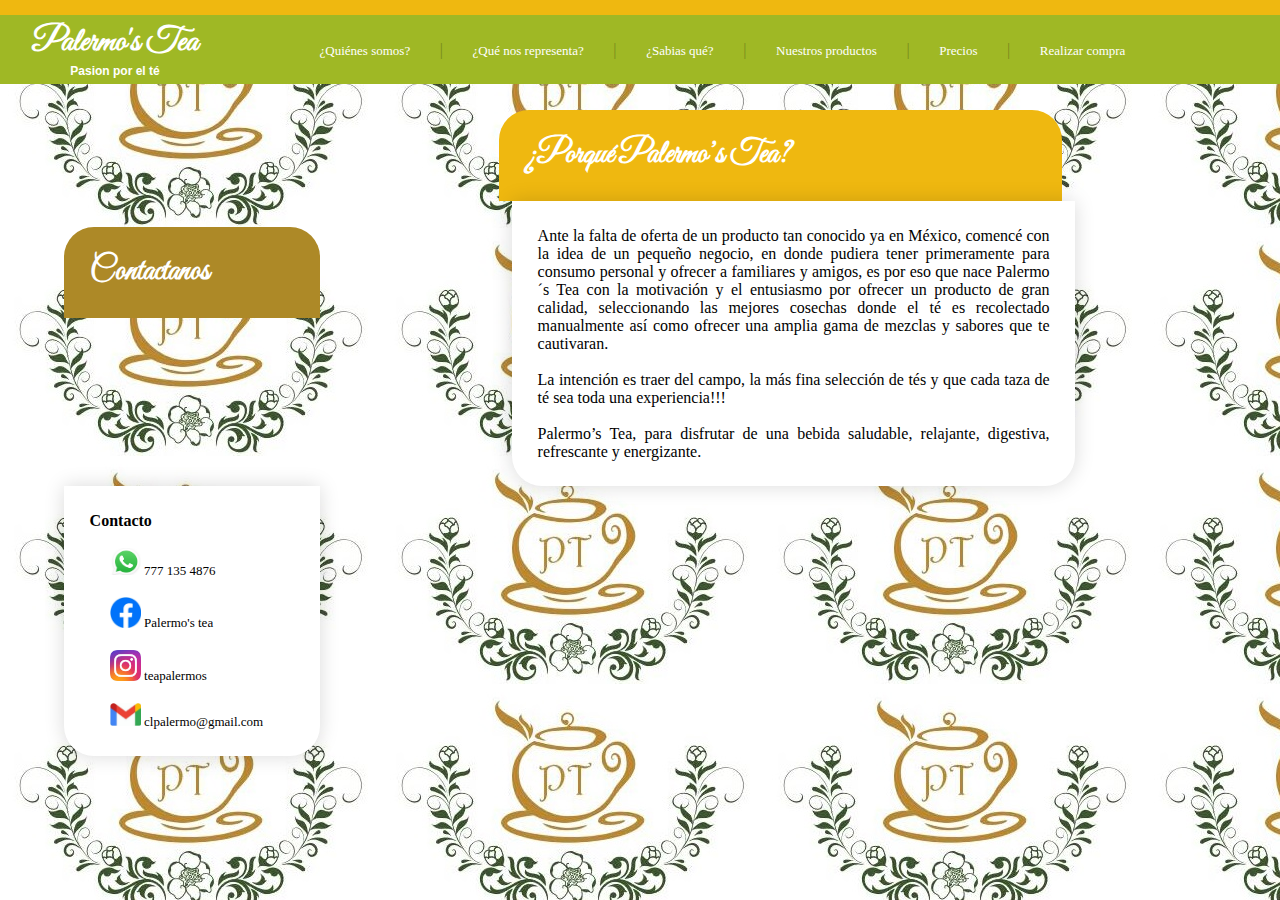
<file: index.html>
<!DOCTYPE html>
<html lang="es">
  <head>
    <meta charset="utf-8">
    <title>¿Quiénes somos?</title>
    <link rel="preconnect" href="https://fonts.gstatic.com">
<link href="https://fonts.googleapis.com/css2?family=Great+Vibes&display=swap" rel="stylesheet">
    <link rel="stylesheet"  type="text/css" href="menu.css">
    <link rel="stylesheet" type="text/css" href="EstiloPagina.css">
  </head>
  <body>
    <div id=menu>
      <div id="info">

        <h1>Palermo's Tea</h1>
        <h3>Pasion por el té</h3>
      </div>
      <nav id="list">
        <ul id="listamenu">
          <li><a href="index.html">¿Quiénes somos?</a></li>
          <li class="separador">|</li>
          <li ><a href="valores.html">¿Qué nos representa?</a></li>
          <li class="separador">|</li>
          <li><a href="informacion.html">¿Sabias qué?</a></li>
          <li class="separador">|</li>
          <li><a href="productos.html">Nuestros productos</a></li>
          <li class="separador">|</li>
          <li><a href="tablas.html">Precios</a></li>
          <li class="separador">|</li>
          <li><a href="venta.html">Realizar compra</a></li>
         </ul>
      </nav>
</div>
<div id="encabezado">
  <p>¿Porqué Palermo’s Tea?</p>
</div>
<div id="Cont1">
  <p>Contactanos</p>
</div>
<div id="cuerpo">
  <p>Ante la falta de oferta de un producto tan conocido ya en México, comencé con la idea de un pequeño negocio, en donde pudiera tener primeramente para consumo personal y ofrecer a familiares y amigos, es por eso que nace Palermo´s Tea  con la motivación y el entusiasmo  por ofrecer un producto de gran calidad, seleccionando las mejores cosechas donde el té es recolectado manualmente así como ofrecer una amplia gama de mezclas y sabores que te  cautivaran.</p><br>
  <p>La intención es traer del campo, la más fina selección  de tés y que cada taza de té sea toda una experiencia!!!</p><br>
  <p>Palermo’s Tea, para disfrutar de una bebida saludable, relajante, digestiva, refrescante y energizante. </p>
</div>
<div id="Cont2">
  <p>Contacto</p><br>
<a href="https://web.whatsapp.com/" target="_blank" width=""><img src="imagenes/whats.png" alt="Logo whatsapp"> 777 135 4876</a><br><br>
<a href="https://www.facebook.com/palermostea/" target="_blank" width=""><img src="imagenes/face.jpg" alt="Logo Facebook">  Palermo's tea</a><br><br>
<a href="https://www.instagram.com/teapalermos/" target="_blank" width=""><img src="imagenes/insta.jpg" alt="Logo Instagram"> teapalermos</a><br><br>
<a href="https://www.google.com/gmail/ " target="_blank" width=""><img src="imagenes/gmail.jpg" alt="Logo Gmail"> clpalermo@gmail.com</a>
</div>
  </body>
</html>
</file>
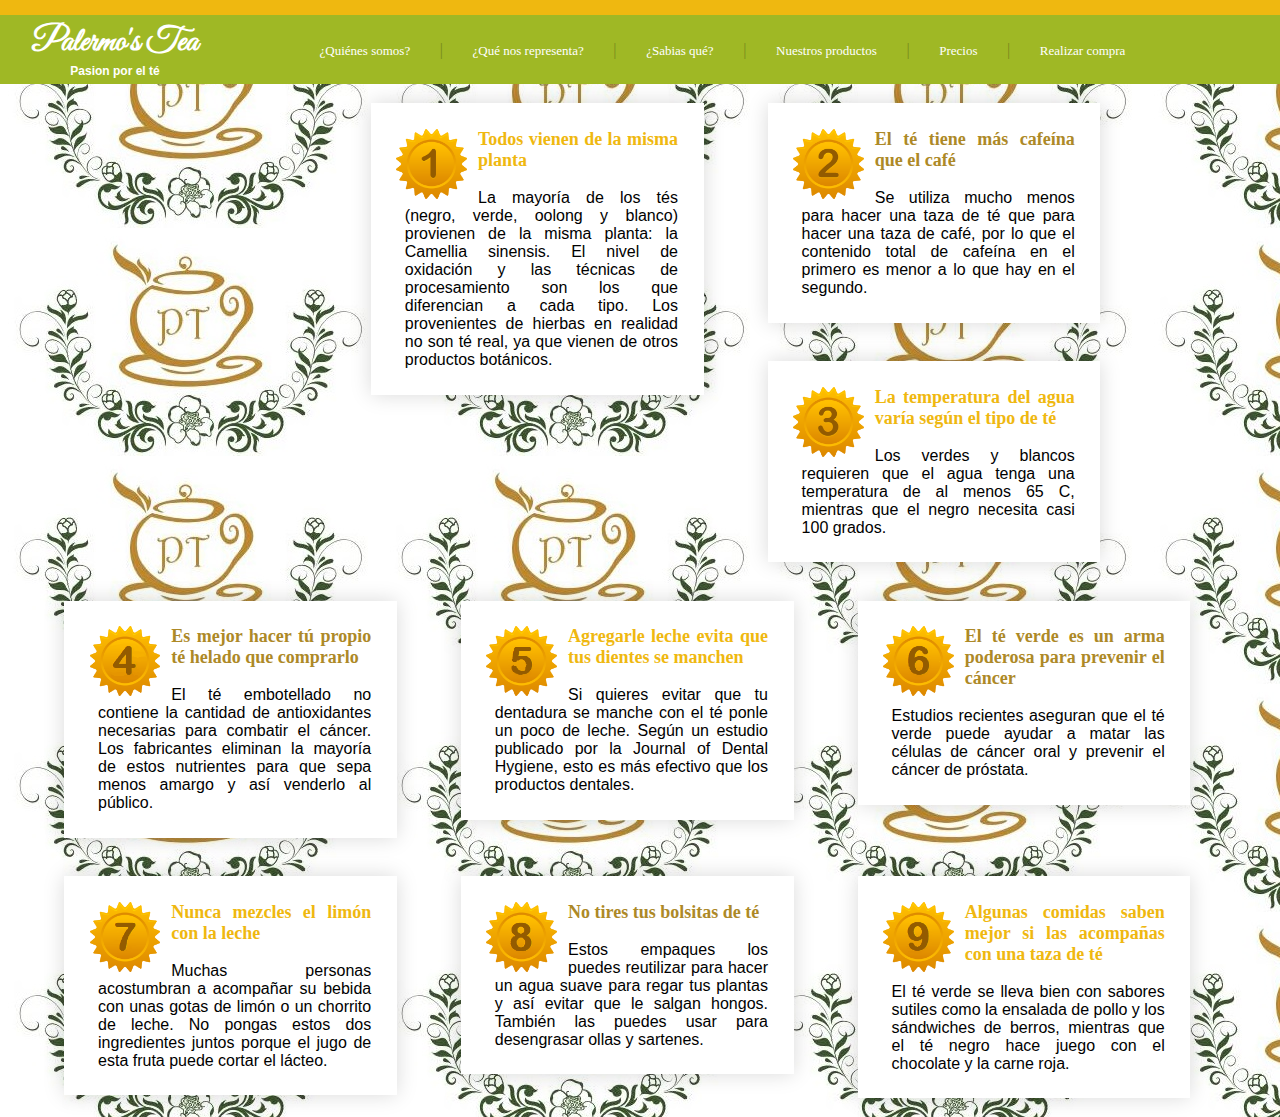
<file: informacion.html>
<!DOCTYPE html>
<html lang="es">
  <head>
    <meta charset="utf-8">
    <title>¿Sabias qué?</title>
    <link rel="preconnect" href="https://fonts.gstatic.com">
<link href="https://fonts.googleapis.com/css2?family=Great+Vibes&display=swap" rel="stylesheet">
    <link rel="stylesheet"  type="text/css" href="menu.css">
    <link rel="stylesheet"  type="text/css" href="EstiloPagina.css">

  </head>
  <body>
    <div id=menu>

      <div id="info">
        <h1>Palermo's Tea</h1>
        <h3>Pasion por el té</h3>
      </div>
      <nav id="list">
        <ul id="listamenu">
          <li><a href="index.html">¿Quiénes somos?</a></li>
          <li class="separador">|</li>
          <li ><a href="valores.html">¿Qué nos representa?</a></li>
          <li class="separador">|</li>
          <li><a href="informacion.html">¿Sabias qué?</a></li>
          <li class="separador">|</li>
          <li><a href="productos.html">Nuestros productos</a></li>
          <li class="separador">|</li>
          <li><a href="tablas.html">Precios</a></li>
          <li class="separador">|</li>
          <li><a href="venta.html">Realizar compra</a></li>
         </ul>
      </nav>
</div>
<div class="contenedor">
  <img src="imagenes/num1.png" alt="Número 1">
  <p class="negrita">Todos vienen de la misma planta</p><br>
  <p class="normal">La mayoría de los tés (negro, verde, oolong y blanco) provienen de la misma planta: la Camellia sinensis. El nivel de oxidación y las técnicas de procesamiento son los que diferencian a cada tipo. Los provenientes de hierbas en realidad no son té real, ya que vienen de otros productos botánicos.</p>
</div>
<div class="contenedor">
  <img src="imagenes/num2.png" alt="Número 2">
  <p class="negrita2">El té tiene más cafeína que el café</p><br>
  <p class="normal">Se utiliza mucho menos para hacer una taza de té que para hacer una taza de café, por lo que el contenido total de cafeína en el primero es menor a lo que hay en el segundo.</p>
</div>
<div class="contenedor">
  <img src="imagenes/num3.png" alt="Número 3">
  <p class="negrita">La temperatura del agua varía según el tipo de té</p><br>
  <p class="normal">Los verdes y blancos requieren que el agua tenga una temperatura de al menos 65 C, mientras que el negro necesita casi 100 grados.</p>
</div><br clear="left">
<div class="contenedor">
  <img src="imagenes/num4.png" alt="Número 4">
  <p class="negrita2">Es mejor hacer tú propio té helado que comprarlo</p><br>
  <p class="normal">El té embotellado no contiene la cantidad de antioxidantes necesarias para combatir el cáncer. Los fabricantes eliminan la mayoría de estos nutrientes para que sepa menos amargo y así venderlo al público.</p>
</div>
<div class="contenedor">
  <img src="imagenes/num5.png" alt="Número 5">
  <p class="negrita">Agregarle leche evita que tus dientes se manchen</p><br>
  <p class="normal">Si quieres evitar que tu dentadura se manche con el té ponle un poco de leche. Según un estudio publicado por la Journal of Dental Hygiene, esto es más efectivo que los productos dentales.</p>
</div>
<div class="contenedor">
  <img src="imagenes/num6.png" alt="Número 6">
  <p class="negrita2">El té verde es un arma poderosa para prevenir el cáncer</p><br>
  <p class="normal">Estudios recientes aseguran que el té verde puede ayudar a matar las células de cáncer oral y prevenir el cáncer de próstata.</p>
</div><br clear="left">
<div class="contenedor">
  <img src="imagenes/num7.png" alt="Número 7">
  <p class="negrita">Nunca mezcles el limón con la leche</p><br>
  <p class="normal">Muchas personas acostumbran a acompañar su bebida con unas gotas de limón o un chorrito de leche. No pongas estos dos ingredientes juntos porque el jugo de esta fruta puede cortar el lácteo.</p>
</div>
<div class="contenedor">
  <img src="imagenes/num8.png" alt="Número 8">
  <p class="negrita2">No tires tus bolsitas de té</p><br>
  <p class="normal">Estos empaques los puedes reutilizar para hacer un agua suave para regar tus plantas y así evitar que le salgan hongos. También las puedes usar para desengrasar ollas y sartenes.</p>
</div>
<div class="contenedor">
  <img src="imagenes/num9.png" alt="Número 9">
  <p class="negrita">Algunas comidas saben mejor si las acompañas con una taza de té</p><br>
  <p class="normal">El té verde se lleva bien con sabores sutiles como la ensalada de pollo y los sándwiches de berros, mientras que el té negro hace juego con el chocolate y la carne roja.</p>
</div>
  </body>
</html>
</file>
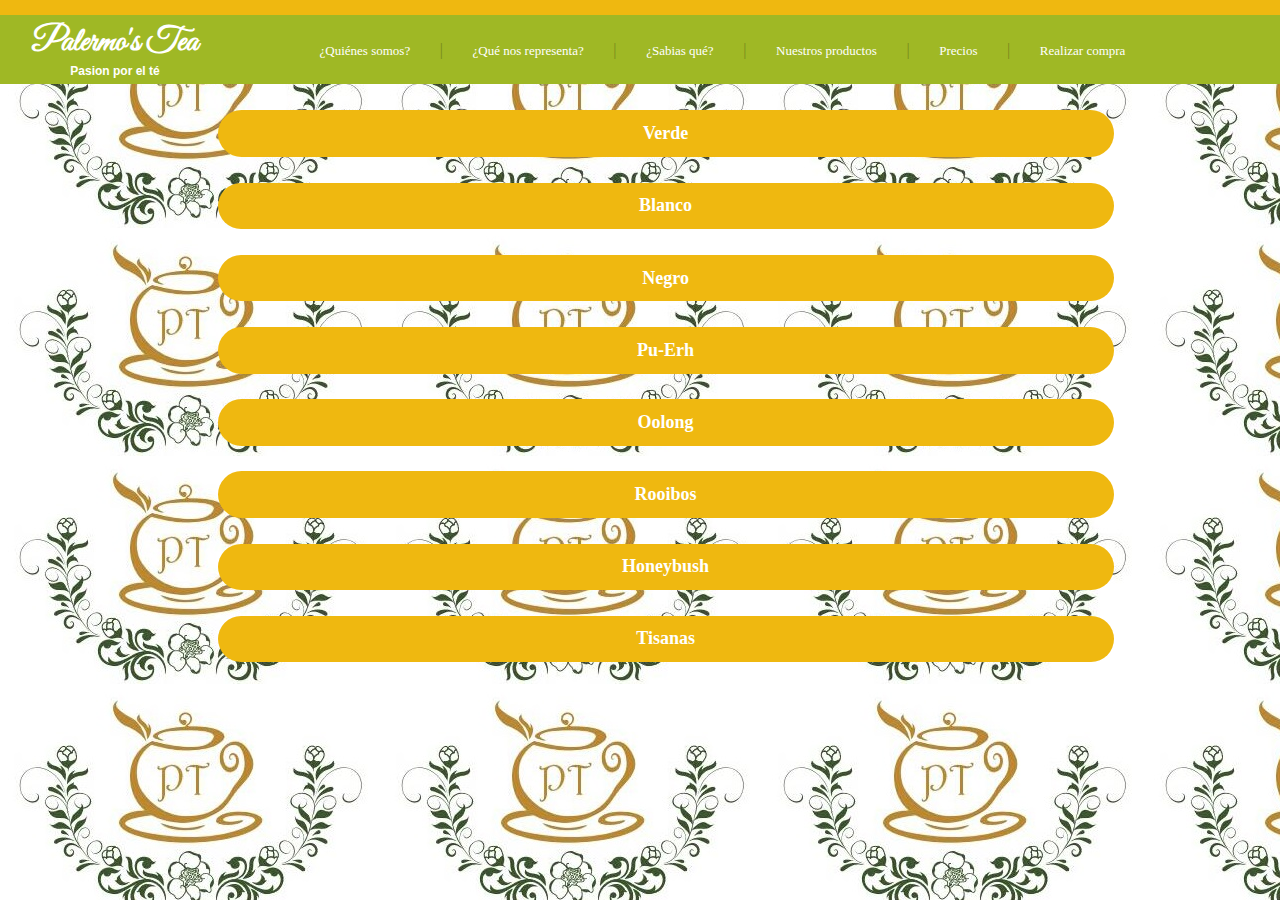
<file: productos.html>
<!DOCTYPE html>
<html lang="es">
  <head>
    <meta charset="utf-8">
    <title>Nuestros productos</title>
    <link rel="preconnect" href="https://fonts.gstatic.com">
<link href="https://fonts.googleapis.com/css2?family=Great+Vibes&display=swap" rel="stylesheet">
    <link rel="stylesheet"  type="text/css" href="menu.css">
    <link  rel="stylesheet" href="style.css">
    <script type="text/javascript" src="js/productos.js"></script>
  </head>
  <body onload="ocultarv(), ocultarb(), ocultarn(), ocultarh(), ocultaro(), ocultarp(), ocultarr(), ocultart()">
    <!--Menu-->
    <div id=menu>
      <div id="info">
        <h1>Palermo's Tea</h1>
        <h3>Pasion por el té</h3>
      </div>
      <nav id="list">
        <ul id="listamenu">
          <li><a href="index.html">¿Quiénes somos?</a></li>
          <li class="separador">|</li>
          <li ><a href="valores.html">¿Qué nos representa?</a></li>
          <li class="separador">|</li>
          <li><a href="informacion.html">¿Sabias qué?</a></li>
          <li class="separador">|</li>
          <li><a href="productos.html">Nuestros productos</a></li>
          <li class="separador">|</li>
          <li><a href="tablas.html">Precios</a></li>
          <li class="separador">|</li>
          <li><a href="venta.html">Realizar compra</a></li>
         </ul>
      </nav>
</div>
<!--Boton para ocultar-->
<button class="boton" onclick="ocultarv()">Verde</button>
<!--Sección de té verde-->
<div id="verde">
<div class="encabezado">
  <p class="negrita">Té Verde</p><br>
  <p class="normal">Para el té verde el proceso mas importante es detener el proceso de oxidacion.La elaboracion se inicia con los procesos de marchitamiento y de enrollado de las hojas recien cortadas, a las que despues se les aplican un proceso especial de calor para detener la oxidacion.</p>
</div>
<div class="contenedor">
  <img src="imagenes/2.PNG" alt="Jasmine Mint">
  <p class="negrita2">Jasmine Mint</p><br>
  <p class="normal">Una deliciosa mezcla a base de té verde Gunpowder con menta y flores de jazmín. Sumamente refrescante. Lo puedes disfrutas en frío o caliente.</p><br><br>
  <a href="venta.html">Comprar</a>
</div>
<div class="contenedor">
  <img src="imagenes/3.PNG" alt="Chai Verde">
  <p class="negrita2">Chai Verde</p><br>
  <p class="normal">Un delicioso Chai a base de té verde con canela, cáscara de naranja, jengibre, cardamomo y clavo. Una mezcla muy aromática para los amantes de chai y sabores fuertes.</p><br><br>
  <a href="venta.html">Comprar</a>
</div>
<br clear="left">
<div class="contenedor">
  <img src="imagenes/4.PNG" alt="Choco Vainila">
  <p class="negrita2">Choco Vainila</p><br>
  <p class="normal">Una suave combinación de té verde japonés con trozos de chocolate blanco y obscuro con un toque de vainilla. Este Té es ideal para esos momentos de buenos recuerdos y alegrías.</p><br><br>
  <a href="venta.html">Comprar</a>
</div>
<div class="contenedor">
  <img src="imagenes/5.PNG" alt="Gun Powder menta (China)">
  <p class="negrita2">Gun Powder menta (China)</p><br>
  <p class="normal">El Gun Powder Marroquí es un té tradicional al noroeste de África. Es una mezcla sumamente refrescante ya que está hecha a base de menta, hierbabuena y té verde Gunpowder.</p><br><br>
  <a href="venta.html">Comprar</a>
</div>
<div class="contenedorb">
  <img src="imagenes/6.PNG" alt="Té verde orgánico de Indonesia">
  <p class="negrita2">Té verde orgánico de Indonesia</p><br>
  <p class="normal">Como región, Indonesia es perfecto para el cultivo del té, ya que tiene un clima completamente tropical, temperatura fresca.Los tés de Indonesia son ligeros, pero llenos de sabor y refrescantes.</p><br><br>
  <a href="venta.html">Comprar</a>
</div>
</div>
<!--Boton para ocultar-->
<button class="boton" onclick="ocultarb()">Blanco</button>
<div id="blanco">


<!--Sección de té blanco-->
<div class="encabezado">
  <p class="negrita">Té Blanco</p><br>
  <p class="normal">Este té es el más bajo en cafeína. Se elabora a partir de los brotes de la planta Camellia sinensis originaria de China, principalmente de la provincia de Fujian. El té blanco no pasa por un proceso de oxidación, se dejan secar los brotes durante 1 ó 2 días al sol y después se llevan al interior donde se dejan secar durante 3 ó 4 días más.</p>
</div>
<div class="contenedor">
  <img src="imagenes/7.PNG" alt="Pai Mu Tan">
  <p class="negrita2">Pai Mu Tan</p><br>
  <p class="normal">Pai Mu Tan o también Bai Mudan es un té blanco exquisito que proviene de Fujian, China. Este té está compuesto por brotes de las hojas más nuevas que están por abrir en el arbusto.</p><br><br>
  <a href="venta.html">Comprar</a>
</div>
<div class="contenedor">
  <img src="imagenes/8.PNG" alt="Apple Chai (China)">
  <p class="negrita2">Apple Chai (China)</p><br>
  <p class="normal">Deliciosa mezcla elaborada a base de Pai Mu Tan, manzana, anís estrella, canela, cardomomo y esencias de chocolate, vainilla, crema y almendra. Te ofrece una taza con sabor intenso y ligero al mismo tiempo, gracias a la base de té blanco.</p><br><br>
  <a href="venta.html">Comprar</a>
</div>
<br clear="left">
<div class="contenedorb">
  <img src="imagenes/9.PNG" alt="Vainilla Jazmín">
  <p class="negrita2">Vainilla Jazmín</p><br>
  <p class="normal">Vainilla Jazmín es una mezcla a base de té blanco "Pai Mu Tan", vainilla francesa, flores de caléndula y jazmín. Su sabor suave y cremoso relajante y perfecto para pasar un momento de tranquilidad y serenidad</p><br><br>
  <a href="venta.html">Comprar</a>
</div>
</div>
<!--Boton para ocultar-->
<button class="boton" onclick="ocultarn()">Negro</button>
<div id="negro">
<!--Sección de té negro-->
<div class="encabezado">
  <p class="negrita">Té Negro</p><br>
  <p class="normal">El té negro es un té que se encuentra oxidado en mayor grado que las variedades de té verde, té oolong y té blanco. Proviene también de las hojas de Camellia sinensis. El té negro generalmente posee un aroma más fuerte y contiene más cafeína que otros tés con menores niveles de oxidación.</p>
</div>
<div class="contenedora">
  <img src="imagenes/10.PNG" alt="Earl Grey Creme">
  <p class="negrita2">Earl Grey Creme</p><br>
  <p class="normal">Una variante de nuestro Earl Grey: un Té negro orgánico cultivado a gran altura, mezclado con esencia de bergamota,flor de aciano, vainilla francesa y un toque de sabor cremoso. Delicioso para tomar caliente o frío.</p><br><br>
  <a href="venta.html">Comprar</a>
</div>
<div class="contenedor">
  <img src="imagenes/11.PNG" alt="Earl Grey con bergamota">
  <p class="negrita2">Earl Grey con bergamota</p><br>
  <p class="normal">Té negro con esencia a bergamota, un té clásico inglés elaborado para aquellos paladares de buen gusto y con buena apreciacion del exquisito té.</p><br><br>
  <a href="venta.html">Comprar</a>
</div>
<br clear="left">
<div class="contenedor">
  <img src="imagenes/12.PNG" alt="Té negro con chocolate">
  <p class="negrita2">Té negro con chocolate</p><br>
  <p class="normal">Té negro de Kenia con chispas de chocolate, trozos de almendras con un toque a crema.</p><br><br>
  <a href="venta.html">Comprar</a>
</div>
<div class="contenedor">
  <img src="imagenes/13.jpg" alt="English Breakfast tea">
  <p class="negrita2">English Breakfast tea</p><br>
  <p class="normal">Una mezcla clásica de diferentes tes negros. Perfecto para empezar el día.</p><br><br>
  <a href="venta.html">Comprar</a>
</div>
<div class="contenedorb">
  <img src="imagenes/14.PNG" alt="Masala Chai">
  <p class="negrita2">Masala Chai</p><br>
  <p class="normal">Masala Chai está hecho a base de té negro de Kenia y especiado con jengibre, cardamomo, clavo y canela.</p><br><br>
  <a href="venta.html">Comprar</a>
</div>
</div>
<!--Boton para ocultar-->
<button class="boton" onclick="ocultarp()">Pu-Erh</button>
<div id="pu">
<!--Sección de té Pu-Erh-->
<div class="encabezado">
  <p class="negrita">Té Pu-Erh</p><br>
  <p class="normal">El té Pu-Erh es conocido también como té rojo y se recolecta en Yunnan, provincia del sur de China. Se trata de un té inusual en China, el proceso de fermentación de esta variedad puede durar muchos años en barricas de bambú, lo que hace que las hojas alcancen un color cobrizo y por lo tanto, también la infusión. Así como otros tipos de té pierden sus propiedades y aromas con el tiempo, los pu-erh mejoran. Los Pu-Erh están elaborados a partir de las hojas y brotes de la planta de té assam, que es más grande.</p><br>
  <p class="normal">No hay que confundir la fermentación con la oxidación. En la fermentación intervienen microorganismos vivos que actúan sobre el té, en cambio en la oxidación (té negro, oolong) interviene solamente el oxígeno.</p><br>
  <p class="normal">Contiene propiedades muy especiales y benéficas para la salud como bajar la presión sanguínea, ayudar a tener una buena digestión y en la disminución de peso, mejora de la función del hígado, reduce el colesterol y triglicéridos.</p>
</div>
<div class="contenedorb">
  <img src="imagenes/21.PNG" alt="Pu-Erh Mandarina">
  <p class="negrita2">Pu-Erh Mandarina (Provincia de Yunnan-China)</p><br>
  <p class="normal">Pu-Erh con mandarina, una combinación que resalta las notas terrosas, profundas y ligeramente cítricas.</p><br><br>
  <a href="venta.html">Comprar</a>
</div>
</div>
<!--Boton para ocultar-->
<button class="boton" onclick="ocultaro()">Oolong</button>
<div id="oolong">
<!--Sección de té OOLONG-->
<div class="encabezado">
  <p class="negrita">Té Oolong</p><br>
  <p class="normal">El té oolong o también conocido como té azul proviene también de las hojas de Camellia sinensis, es un té semi oxidado, se obtiene con un oxidado más prolongado del té verde pero no tan extenso como para llegar a convertirse en té negro, es como un punto medio que le da su color.</p>
</div>
<div class="contenedorb">
  <img src="imagenes/20.PNG" alt="Treasure Oolong">
  <p class="negrita2">Treasure Oolong</p><br>
  <p class="normal">Nuestro Treasure Oolong está hecho a base de Se Chung Oolong Chino. Esta refrescante mezcla contiene frambuesas, fresas,blue berries, manzanilla y un toque de jamaica.</p><br><br>
  <a href="venta.html">Comprar</a>
</div>
</div>
<!--Boton para ocultar-->
<button  class="boton" onclick="ocultarr()">Rooibos</button>
<div id="rooibos">
<!--Sección de Rooibos-->
<div class="encabezado">
  <p class="negrita">Rooibos</p><br>
  <p class="normal">Este té conocido como Honeybush, en español “arbusto de miel”, por el dulce perfume de sus flores. Contiene una cantidad muy baja de taninos y no contiene cafeína, por lo que es una buena alternativa al té y al café. Crece únicamente en un área del sudeste de Sudáfrica y es muy parecida al Rooibos pero más dulce.</p><br>
  <p class="normal">Algunas propiedades o beneficios del Rooibos: </p><br>
  <ul>
    <li class="lista">Es excelente para la digestión.</li>
    <li class="lista">Reduce los niveles del estrés.</li>
    <li class="lista">Ayuda a disminuir la retención de líquidos.</li>
    <li class="lista">Ideal para relajarse, ayuda a dormir mejor.</li>
    <li class="lista">Tiene un efecto diurético.</li>
    <li class="lista">Contribuye a tener una mejor digestión.</li>
    <li class="lista">Es implementado a dietas, ya que tiene efectos positivos en el metabolismo.</li>
  </ul>
</div>
<div class="contenedor">
  <img src="imagenes/24.PNG" alt="Rooibos Manzana Canela">
  <p class="negrita2">Rooibos Manzana Canela</p><br>
  <p class="normal">La base de esta mezcla es Rooibos sudafricano acompañado con trozos de manzana, canela,flores de azafrán y un toque de crema. Esta mezcla no contiene ni cafeína, por lo que se puede disfrutar a cualquier hora del día.</p><br><br>
  <a href="venta.html">Comprar</a>
</div>
<div class="contenedora">
  <img src="imagenes/25.PNG" alt="Rooibos Caramel">
  <p class="negrita2">Rooibos Caramel</p><br>
  <p class="normal">El Rooibos sudafricano se aromatiza con caramelo para después mezclarse con trocitos de almendras caramelizadas. La infusión puede beberse fría o caliente.</p><br><br>
  <a href="venta.html">Comprar</a>
</div>
</div>
<!--Boton para ocultar-->
<button  class="boton" onclick="ocultarh()">Honeybush</button>
<div id="honey">
<!--Sección de Honeybush-->
<div class="encabezado">
  <p class="negrita">Honeybush</p><br>
  <p class="normal">Es de origen sudafricano y se le conoce como arbusto rojo. El sabor es ligeramente dulce y afrutado. Posee un fuerte color rojizo resultado del proceso de oxidación al que es sometido, provocada por las enzimas naturales de la planta. Al ser libre de cafeína, es excelente para los niños.</p><br>
</div>
<div class="contenedor">
  <img src="imagenes/22.PNG" alt="HoneyBush Earl Grey">
  <p class="negrita2">HoneyBush Earl Grey</p><br>
  <p class="normal">Honeybush mezclado con lavanda, flores de aciano y esencia de bergamota, crema y un toque de vainilla. No contiene cafeína y se puede beber a cualquier hora del día, caliente o frío</p><br><br>
  <a href="venta.html">Comprar</a>
</div>
<div class="contenedor">
  <img src="imagenes/23.PNG" alt="HoneyBush Vainilla">
  <p class="negrita2">HoneyBush Vainilla</p><br>
  <p class="normal">Una combinación cítrica y dulce de Honeybush sudafricano con vainilla, crema, flores de jazmín y caléndula.</p><br><br>
  <a href="venta.html">Comprar</a>
</div>
</div>
<!--Boton para ocultar-->
<button  class="boton" onclick="ocultart()">Tisanas</button>
<div id="tisana">
<!--Sección de tisanas-->
<div class="encabezado">
  <p class="negrita">Tisanas</p><br>
  <p class="normal">Las Tisanas son mezclas de diferentes frutas, deshidratadas sin conservadores ni azúcar agregada no contienen cafeína y es muy buena opción para niños y personas que no pueden consumir cafeína.</p>
</div>
<div class="contenedor">
  <img src="imagenes/15.PNG" alt="Tisana Frutos Rojos Silvestres">
  <p class="negrita2">Tisana Frutos Rojos Silvestres</p><br>
  <p class="normal">Esta Tisana está elaborada a base de fresa, frambuesa, manzana y flores de jamaica.</p><br><br>
  <a href="venta.html">Comprar</a>
</div>
<div class="contenedora">
  <img src="imagenes/16.PNG" alt="Tisana Kane-Wa">
  <p class="negrita2">Tisana Kane-Wa</p><br>
  <p class="normal">Tisana Frutal que combina la canela y la deliciosa fruta tropical de la guayaba, con un toque refrescante de bergamota. Disfrútala caliente como ponche o como un refrescante frappé.</p><br><br>
  <a href="venta.html">Comprar</a>
</div>
<br clear="left">
<div class="contenedor">
  <img src="imagenes/17.PNG" alt="Tisana Granada-Jengibre">
  <p class="negrita2">Tisana Granada-Jengibre</p><br>
  <p class="normal">Deliciosa Tisana combinada con canela que hace resaltar el sabor de la granada, también lleva rosa mosqueta, manzana, pétalos de rosa e hibiscus.</p><br><br>
  <a href="venta.html">Comprar</a>
</div>
<div class="contenedora">
  <img src="imagenes/18.png" alt="Tisana Mandarina-Jengibre">
  <p class="negrita2">Tisana Mandarina-Jengibre</p><br>
  <p class="normal">Una cálida mezcla a base de manzana, escaramujo, canela, jamaica y vainilla, ideal para tomar a toda hora por chicos y grandes.</p><br><br>
  <a href="venta.html">Comprar</a>
</div>
<br clear="left">
<div class="contenedorb">
  <img src="imagenes/26.jpg" alt="Tisana Manzana – Vainilla">
  <p class="negrita2">Tisana Manzana – Vainilla</p><br>
  <p class="normal">Una cálida mezcla a base de manzana, escaramujo, canela, jamaica y vainilla, ideal para tomar a toda hora por chicos y grandes.</p><br><br>
  <a href="venta.html">Comprar</a>
</div>

<!--Sección de tisanas herbales-->
<div class="encabezado">
  <p class="negrita">Tisanas Herbales</p><br>
  <p class="normal">Tisanas herbales son mezclas de diferentes hierbas como hierba buena, menta,
manzanilla, lavanda etc. No contienen cafeína y son una excelente opción para refrescarse o para personas que no debe de consumir cafeína.</p>
</div>
<div class="contenedorb">
  <img src="imagenes/19.PNG" alt="flores del campo">
  <p class="negrita2">Flores del campo</p><br>
  <p class="normal">Estamezcla estáelaborada conhoneybush,lavanda, manzanilla, hierbabuena, manzana y un poco de bergamota para levantar el ánimo.</p><br><br>
  <a href="venta.html">Comprar</a>
</div>
</div>
  </body>
</html>
</file>
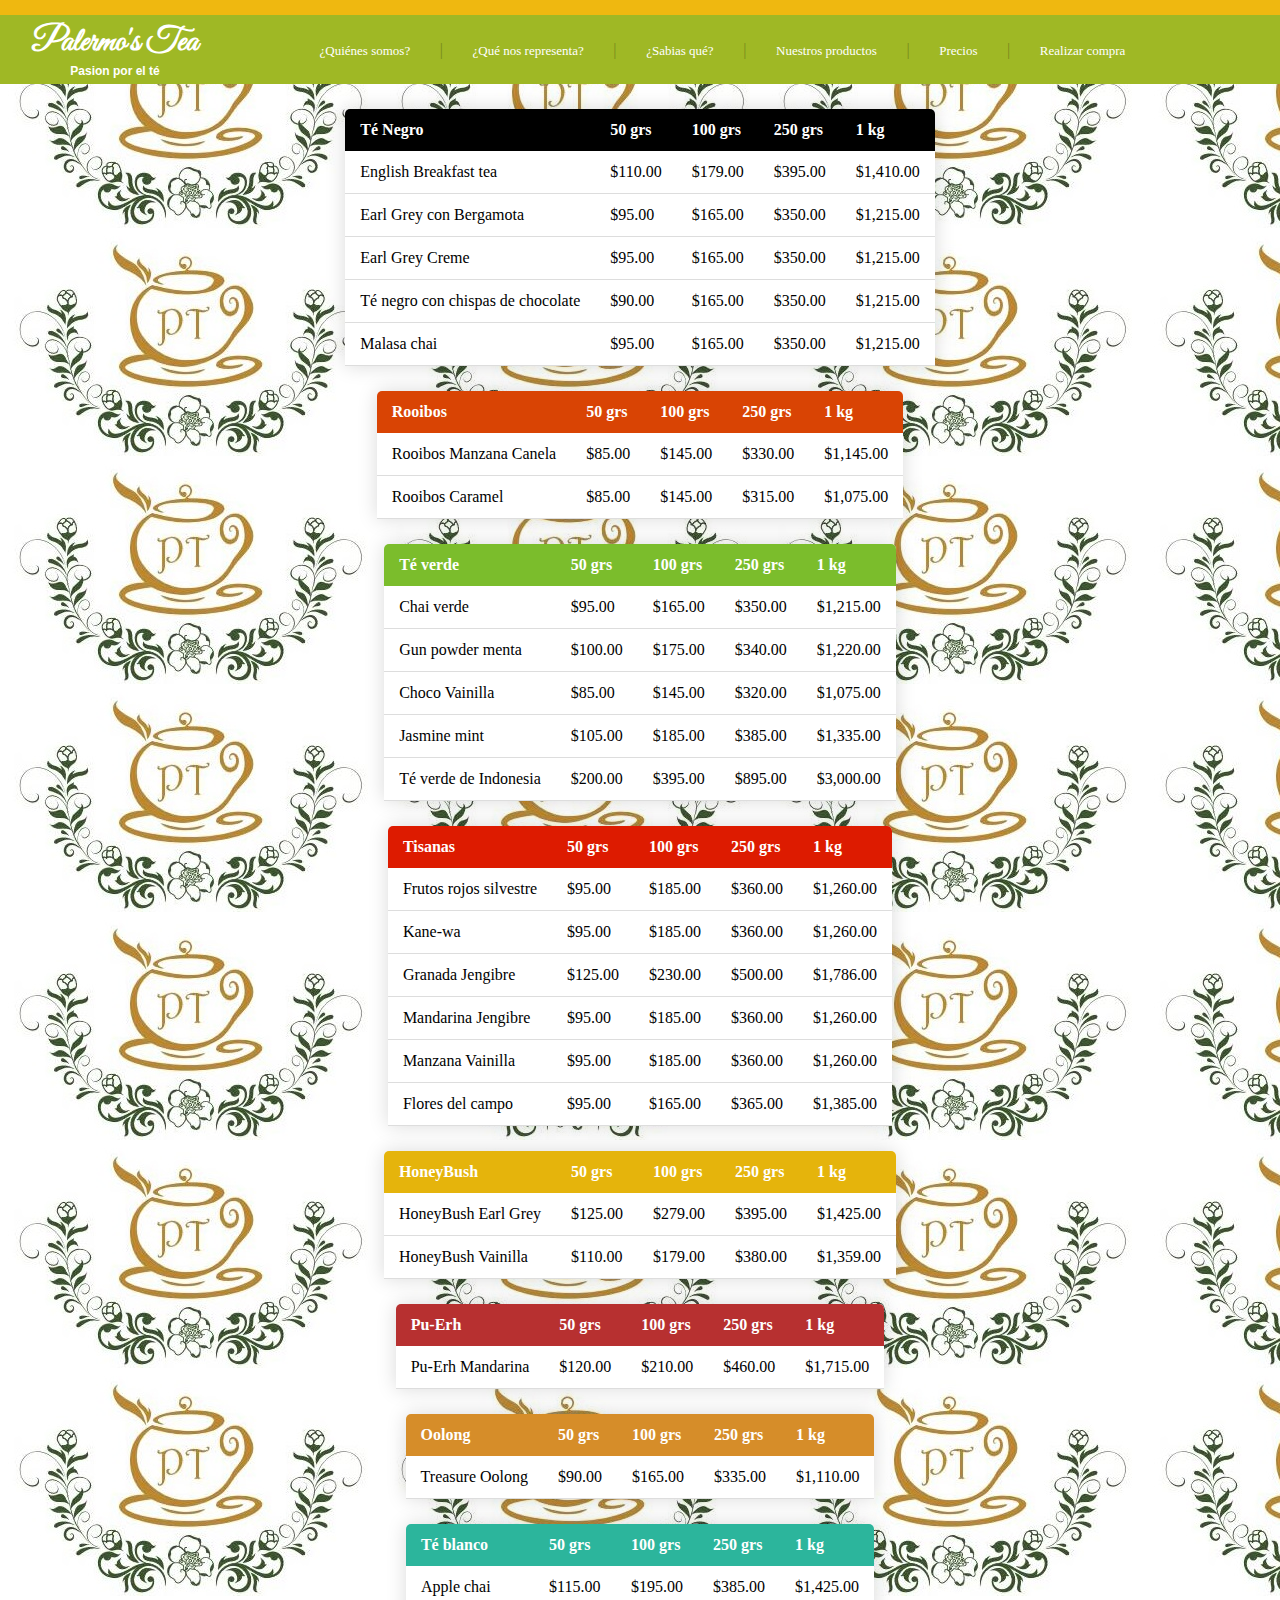
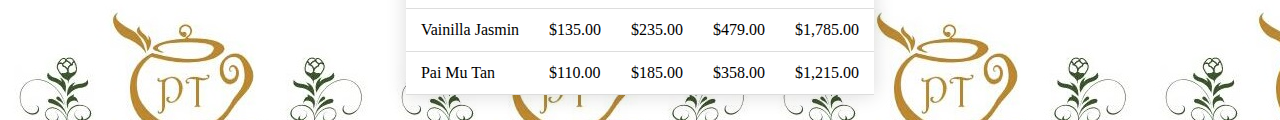
<file: tablas.html>
<!DOCTYPE html>
<html>
    <head>
        <meta http-equiv="Content-Type" content="text/html; charset=UTF-8">
        <title>Precios</title>
        <link rel="preconnect" href="https://fonts.gstatic.com">
<link href="https://fonts.googleapis.com/css2?family=Great+Vibes&display=swap" rel="stylesheet">
        <link rel="stylesheet"  type="text/css" href="menu.css">
        <link rel="stylesheet" type="text/css" href="estilos_tablas.css"/>
    </head>
    <body>
      <div id=menu>

        <div id="info">
          <h1>Palermo's Tea</h1>
          <h3>Pasion por el té</h3>
        </div>
        <nav id="list">
          <ul id="listamenu">
            <li><a href="index.html">¿Quiénes somos?</a></li>
            <li class="separador">|</li>
            <li ><a href="valores.html">¿Qué nos representa?</a></li>
            <li class="separador">|</li>
            <li><a href="informacion.html">¿Sabias qué?</a></li>
            <li class="separador">|</li>
            <li><a href="productos.html">Nuestros productos</a></li>
            <li class="separador">|</li>
            <li><a href="tablas.html">Precios</a></li>
            <li class="separador">|</li>
            <li><a href="venta.html">Realizar compra</a></li>
           </ul>
        </nav>
      </div>
        <center>
    <table class="contenido-tabla">
          <thead id="negro">
            <tr>
              <th>Té Negro</th>
              <th>50 grs </th>
              <th>100 grs</th>
              <th>250 grs</th>
              <th>1 kg</th>

            </tr>
          </thead>
          <tbody>
            <tr>
              <td>English Breakfast tea</td>
              <td>$110.00</td>
              <td>$179.00</td>
              <td>$395.00</td>
              <td>$1,410.00</td>
            </tr>
          </tbody>
          <tbody>
            <tr>
              <td>Earl Grey con Bergamota</td>
              <td>$95.00</td>
              <td>$165.00</td>
              <td>$350.00</td>
              <td>$1,215.00</td>
            </tr>
            </tbody>
            <tbody>
                <tr>
                  <td>Earl Grey Creme</td>
                  <td>$95.00</td>
                  <td>$165.00</td>
                  <td>$350.00</td>
                  <td>$1,215.00</td>
                </tr>
            </tbody>
            <tbody>
                <tr>
                  <td>Té negro con chispas de chocolate</td>
                  <td>$90.00</td>
                  <td>$165.00</td>
                  <td>$350.00</td>
                  <td>$1,215.00</td>
                </tr>
            </tbody>
            <tbody>
                <tr>
                  <td>Malasa chai</td>
                  <td>$95.00</td>
                  <td>$165.00</td>
                  <td>$350.00</td>
                  <td>$1,215.00</td>
                </tr>
            </tbody>
        </table>
        <table class="contenido-tabla">
            <thead id="rooibos">
              <tr>
                <th>Rooibos</th>
                <th>50 grs </th>
                <th>100 grs</th>
                <th>250 grs</th>
                <th>1 kg</th>
              </tr>
            </thead>
            <tbody>
              <tr>
                <td>Rooibos Manzana Canela</td>
                <td>$85.00</td>
                <td>$145.00</td>
                <td>$330.00</td>
                <td>$1,145.00</td>
              </tr>
            </tbody>
            <tbody>
              <tr>
                <td>Rooibos Caramel</td>
                <td>$85.00</td>
                <td>$145.00</td>
                <td>$315.00</td>
                <td>$1,075.00</td>
              </tr>
            </tbody>
        </table>
        <table class="contenido-tabla">
          <thead id="verde">
            <tr>
              <th>Té verde</th>
              <th>50 grs </th>
              <th>100 grs</th>
              <th>250 grs</th>
              <th>1 kg</th>
            </tr>
          </thead>
          <tbody>
            <tr>
              <td>Chai verde</td>
              <td>$95.00</td>
              <td>$165.00</td>
              <td>$350.00</td>
              <td>$1,215.00</td>
            </tr>
          </tbody>
          <tbody>
            <tr>
              <td>Gun powder menta</td>
              <td>$100.00</td>
              <td>$175.00</td>
              <td>$340.00</td>
              <td>$1,220.00</td>
            </tr>
          </tbody>
          <tbody>
            <tr>
              <td>Choco Vainilla</td>
              <td>$85.00</td>
              <td>$145.00</td>
              <td>$320.00</td>
              <td>$1,075.00</td>
            </tr>
          </tbody>
          <tbody>
            <tr>
              <td>Jasmine mint</td>
              <td>$105.00</td>
              <td>$185.00</td>
              <td>$385.00</td>
              <td>$1,335.00</td>
            </tr>
          </tbody>
          <tbody>
            <tr>
              <td>Té verde de Indonesia</td>
              <td>$200.00</td>
              <td>$395.00</td>
              <td>$895.00</td>
              <td>$3,000.00</td>
            </tr>
          </tbody>
        </table>
        <table class="contenido-tabla">
          <thead id="tisana">
            <tr>
              <th>Tisanas</th>
              <th>50 grs </th>
              <th>100 grs</th>
              <th>250 grs</th>
              <th>1 kg</th>
            </tr>
          </thead>
          <tbody>
            <tr>
              <td>Frutos rojos silvestre</td>
              <td>$95.00</td>
              <td>$185.00</td>
              <td>$360.00</td>
              <td>$1,260.00</td>
            </tr>
          </tbody>
          <tbody>
            <tr>
              <td>Kane-wa</td>
              <td>$95.00</td>
              <td>$185.00</td>
              <td>$360.00</td>
              <td>$1,260.00</td>
            </tr>
          </tbody>
          <tbody>
            <tr>
              <td>Granada Jengibre</td>
              <td>$125.00</td>
              <td>$230.00</td>
              <td>$500.00</td>
              <td>$1,786.00</td>
            </tr>
          </tbody>
          <tbody>
            <tr>
              <td>Mandarina Jengibre</td>
              <td>$95.00</td>
              <td>$185.00</td>
              <td>$360.00</td>
              <td>$1,260.00</td>
            </tr>
          </tbody>
          <tbody>
            <tr>
              <td>Manzana Vainilla</td>
              <td>$95.00</td>
              <td>$185.00</td>
              <td>$360.00</td>
              <td>$1,260.00</td>
            </tr>
          </tbody>
          <tbody>
            <tr>
              <td>Flores del campo</td>
              <td>$95.00</td>
              <td>$165.00</td>
              <td>$365.00</td>
              <td>$1,385.00</td>
            </tr>
          </tbody>
        </table>

        <table class="contenido-tabla">
            <thead id="honey">
              <tr>
                <th>HoneyBush</th>
                <th>50 grs </th>
                <th>100 grs</th>
                <th>250 grs</th>
                <th>1 kg</th>
              </tr>
            </thead>
            <tbody>
              <tr>
                <td>HoneyBush Earl Grey</td>
                <td>$125.00</td>
                <td>$279.00</td>
                <td>$395.00</td>
                <td>$1,425.00</td>
              </tr>
            </tbody>
            <tbody>
              <tr>
                <td>HoneyBush Vainilla</td>
                <td>$110.00</td>
                <td>$179.00</td>
                <td>$380.00</td>
                <td>$1,359.00</td>
              </tr>
            </tbody>
        </table>
        <table class="contenido-tabla">
            <thead id="pu">
              <tr>
                <th>Pu-Erh</th>
                <th>50 grs </th>
                <th>100 grs</th>
                <th>250 grs</th>
                <th>1 kg</th>
              </tr>
            </thead>
            <tbody>
              <tr>
                <td>Pu-Erh Mandarina</td>
                <td>$120.00</td>
                <td>$210.00</td>
                <td>$460.00</td>
                <td>$1,715.00</td>
              </tr>
            </tbody>
        </table>
        <table class="contenido-tabla">
            <thead id="oolong">
              <tr>
                <th>Oolong</th>
                <th>50 grs </th>
                <th>100 grs</th>
                <th>250 grs</th>
                <th>1 kg</th>
              </tr>
            </thead>
            <tbody>
              <tr>
                <td>Treasure Oolong</td>
                <td>$90.00</td>
                <td>$165.00</td>
                <td>$335.00</td>
                <td>$1,110.00</td>
              </tr>
            </tbody>
        </table>
        <table class="contenido-tabla">
            <thead id="blanco">
              <tr>
                <th>Té blanco</th>
                <th>50 grs </th>
                <th>100 grs</th>
                <th>250 grs</th>
                <th>1 kg</th>
              </tr>
            </thead>
            <tbody>
              <tr>
                <td>Apple chai</td>
                <td>$115.00</td>
                <td>$195.00</td>
                <td>$385.00</td>
                <td>$1,425.00</td>
              </tr>
            </tbody>
            <tbody>
              <tr>
                <td>Vainilla Jasmin</td>
                <td>$135.00</td>
                <td>$235.00</td>
                <td>$479.00</td>
                <td>$1,785.00</td>
              </tr>
            </tbody>
            <tbody>
              <tr>
                <td>Pai Mu Tan</td>
                <td>$110.00</td>
                <td>$185.00</td>
                <td>$358.00</td>
                <td>$1,215.00</td>
              </tr>
            </tbody>
          </table>
    </center>
  </body>
</html>
</file>
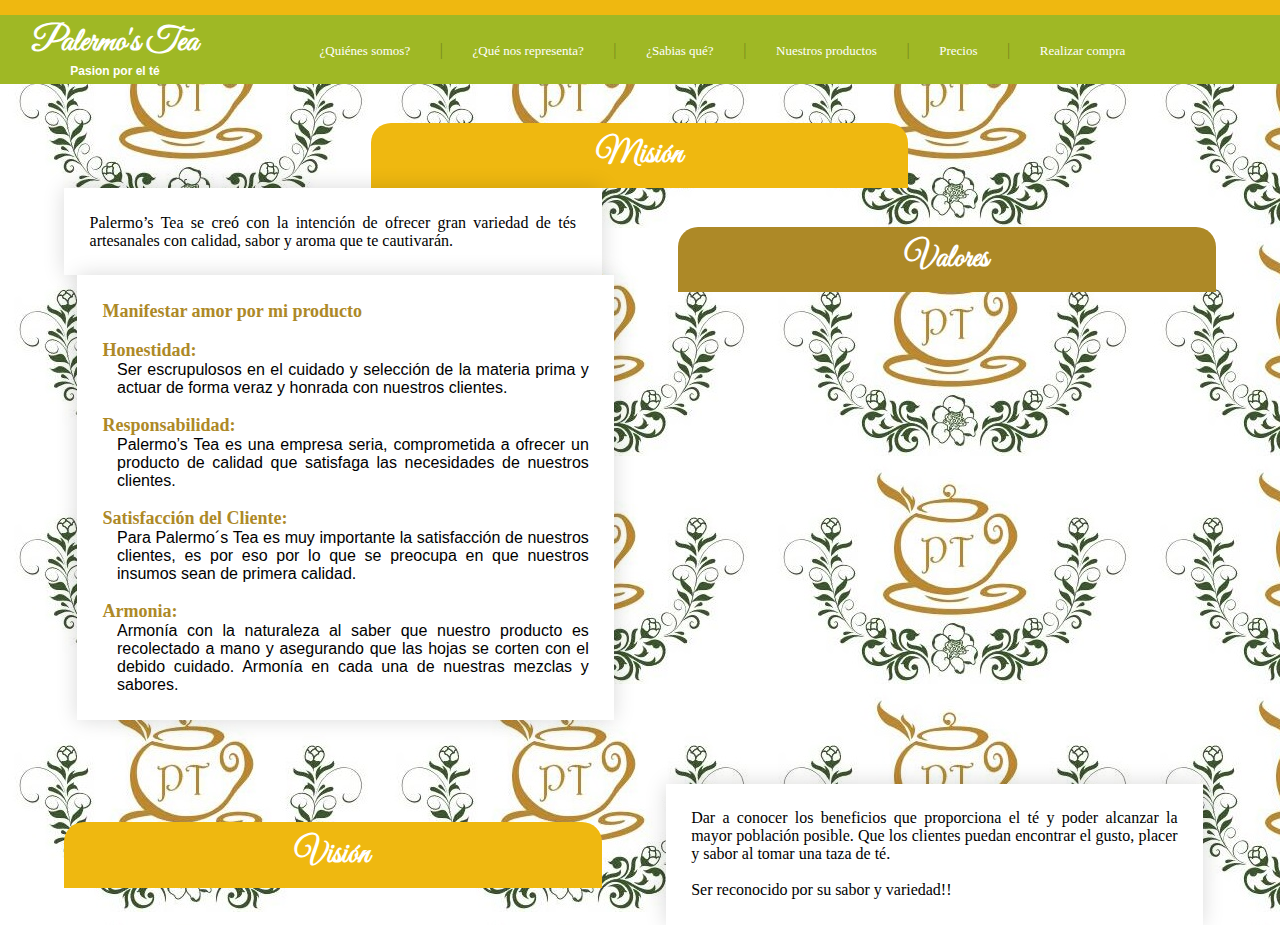
<file: valores.html>
<!DOCTYPE html>
<html lang="es">
  <head>
    <meta charset="utf-8">
    <title>¿Qué nos representa?</title>
    <link rel="preconnect" href="https://fonts.gstatic.com">
<link href="https://fonts.googleapis.com/css2?family=Great+Vibes&display=swap" rel="stylesheet">
    <link rel="stylesheet"  type="text/css" href="menu.css">
    <link rel="stylesheet" type="text/css" href="EstiloPagina.css">
  </head>
  <body>
    <div id=menu>

      <div id="info">
        <h1>Palermo's Tea</h1>
        <h3>Pasion por el té</h3>
      </div>
      <nav id="list">
        <ul id="listamenu">
          <li><a href="index.html">¿Quiénes somos?</a></li>
          <li class="separador">|</li>
          <li ><a href="valores.html">¿Qué nos representa?</a></li>
          <li class="separador">|</li>
          <li><a href="informacion.html">¿Sabias qué?</a></li>
          <li class="separador">|</li>
          <li><a href="productos.html">Nuestros productos</a></li>
          <li class="separador">|</li>
          <li><a href="tablas.html">Precios</a></li>
          <li class="separador">|</li>
          <li><a href="venta.html">Realizar compra</a></li>
         </ul>
      </nav>
</div>
<div class="titulo">
  <p>Misión</p>
</div>
<div id="titulo2">
  <p>Valores</p>
</div>
<div class="parrafo">
  <p>Palermo’s Tea se creó con la intención de ofrecer gran variedad de tés artesanales con calidad, sabor y aroma que te cautivarán. </p>
</div>
<div id="parrafo2">
  <p class="negrita2">Manifestar amor por mi producto</p><br>
  <p class="negrita2">Honestidad:</p>
  <p class="normal">Ser escrupulosos en el cuidado y selección de la materia prima y actuar de forma veraz y honrada con nuestros clientes.</p><br>
  <p class="negrita2">Responsabilidad:</p>
  <p class="normal">Palermo’s Tea es una empresa seria, comprometida a ofrecer un producto de calidad que satisfaga las necesidades de nuestros clientes. </p><br>
  <p class="negrita2">Satisfacción del Cliente:</p>
  <p class="normal">Para Palermo´s Tea es muy importante la satisfacción de nuestros clientes, es por eso por lo que se preocupa en que nuestros insumos sean de primera calidad.</p><br>
  <p class="negrita2">Armonia:</p>
  <p class="normal">Armonía con la naturaleza al saber que nuestro producto es recolectado a mano y asegurando que las hojas se corten con el debido cuidado. Armonía en cada una de nuestras mezclas y sabores.</p>
</div>
<div class="titulo">
  <p>Visión</p>
</div>
<div class="parrafo">
  <p>Dar a conocer los beneficios que proporciona el té y poder alcanzar la mayor población posible. Que los clientes puedan encontrar el gusto, placer y sabor al tomar una taza de té.</p><br>
  <p>Ser reconocido por su sabor y variedad!!</p>
</div>

  </body>
</html>
</file>
<file: menu.css>
@import url('https://fonts.googleapis.com/css2?family=Great+Vibes&display=swap');
* {
 margin: 0px;
 padding: 0px;
}
body{
  background:  url("imagenes/logo.jpeg");
  height: 100hv;
}
#menu{
  width: 100%;
  height: auto;
  background-color: #9FB825;
  border-top: 15px solid #efb810;
}
#info{
  float: left;
  padding: 0.5%;
  text-align: center;
  margin-right: 8%;
  margin-left: 2%;
}
#info h1{
  font-family: 'Great Vibes', cursive;
  font-size: 34px;
  color: white;
}
#info h3{
  font-family: Arial;
  color: white;
  font-size: 12px;
}
#lis{
  float: right;
}
#listamenu a{
  text-decoration: none;
  font-size: 13px;
  font-family: cursive;
  color:white;
}
#listamenu  li{
    display:inline-block;
    width:auto;
    padding-left: 1%;
    padding-right: 1%;
    padding-top: 2%;
    padding-bottom: 2%;
    text-align: center;
    }
.separador{
  color: #778A1C ;
}
#listamenu a:hover{
  border-bottom:  3px solid #efb810;
}
</file>
<file: EstiloPagina.css>
@import url('https://fonts.googleapis.com/css2?family=Great+Vibes&display=swap');
#encabezado{
  float: left;
  margin-left: 15%;
  margin-top: 2%;
  width: 40%;
  height: auto;
  padding: 2%;
  background-color: #efb810;
  border-top-left-radius: 30px;
  border-top-right-radius: 30px;
}
#encabezado p{
  font-family: 'Great Vibes', cursive;
  font-size: xx-large;
  font-weight: bold;
  color: white;
  text-align: left;
}
#cuerpo{
  float: left;
  margin-left: 15%;
  width: 40%;
  height: auto;
  padding: 2%;
  background-color: white;
  border-bottom-left-radius: 30px;
  border-bottom-right-radius: 30px;
  box-shadow: 0 0 20px rgba(0, 0, 0, 0.15);
}
#cuerpo p{
  font-family:serif;
  font-size: medium;
  text-align: justify;
}
#Cont1{
  float: left;
  margin-left: 5%;
  margin-top: 2%;
  width: 16%;
  height: auto;
  padding: 2%;
  background-color: #AD8927;
  border-top-left-radius: 30px;
  border-top-right-radius: 30px;

}
#Cont1 p{
  font-family: 'Great Vibes', cursive;
  font-size: xx-large;
  font-weight: bold;
  color: white;
  text-align: left;
}
#Cont2{
  float: left;
  margin-left: 5%;
  width: 16%;
  height: auto;
  padding: 2%;
  background-color: white;
  border-bottom-left-radius: 30px;
  border-bottom-right-radius: 30px;
  box-shadow: 0 0 20px rgba(0, 0, 0, 0.15);
}
#Cont2 p{
  font-family:serif;
  font-size: medium;
  text-align: justify;
  font-weight: bold;
}
#Cont2 img{
  width: 15%;
  height: auto;
}
#Cont2 a{
  font-family: cursive;
  font-size: small;
  text-decoration: none;
  color: black;
  padding: 10%;
}
.titulo{
  float: left;
  margin-left: 5%;
  margin-top: 3%;
  width: 38%;
  height: auto;
  padding: 1% 2% 1% 2%;
  background-color: #efb810;
  border-top-left-radius: 20px;
  border-top-right-radius: 20px;
}
.titulo p{
  font-family: 'Great Vibes', cursive;
  font-size: xx-large;
  font-weight: bold;
  color: white;
  text-align: center;
}
.parrafo{
  float: left;
  margin-left: 5%;
  width: 38%;
  height: auto;
  padding: 2%;
  background-color: white;
  box-shadow: 0 0 20px rgba(0, 0, 0, 0.15);
}
.parrafo p{
  font-family:serif;
  font-size: medium;
  text-align: justify;
}
#titulo2{
  float: right;
  margin-right: 5%;
  margin-top: 3%;
  width: 38%;
  height: auto;
  padding: 1% 2% 1% 2%;
  background-color: #AD8927;
  border-top-left-radius: 20px;
  border-top-right-radius: 20px;
}
#titulo2 p{
  font-family: 'Great Vibes', cursive;
  font-size: xx-large;
  font-weight: bold;
  color: white;
  text-align: center;
}
#parrafo2{
  float: right;
  margin-right: 5%;
  width: 38%;
  height: auto;
  padding: 2%;
  background-color: white;
  box-shadow: 0 0 20px rgba(0, 0, 0, 0.15);
  margin-bottom: 5%;
}
.normal{
  padding-left: 3%;
  font-family:sans-serif;
  font-size: medium;
  text-align: justify;
}
.negrita{
  font-family:cursive;
  font-size: large;
  text-align: justify;
  font-weight: bold;
  color: #efb810;
}
.negrita2{
  font-family:cursive;
  font-size: large;
  text-align: justify;
  font-weight: bold;
  color: #AD8927;
}
.contenedor{
  width: 22%;
  height: auto;
  margin-left: 5%;
  background-color: white;
  float: left;
  padding: 2%;
  margin-top: 1.5%;
  margin-bottom: 1.5%;
  box-shadow: 0 0 20px rgba(0, 0, 0, 0.15);
  /*cursor: default;
  transition: all 400ms ease;
  overflow: hidden;*/
}
.contenedor:hover{
  zoom: 110%;
}
.contenedor img{
  width: 25%;
  height: auto;
  float: left;
  margin-right: 4%;
}
</file>
<file: style.css>
@import  url ( 'https://fonts.googleapis.com/css2?family=Great+Vibes&display=swap' );
.boton{
  background-color: #efb810;
  border: #efb810;
  border-radius: 25px;
  margin-left: 17%;
  margin-top: 2%;
  padding: 1%;
  width: 70%;
  float: left;
  font-family: cursive;
  font-size: large;
  color: white;
  font-weight: bold;
}
.boton:active{
  background-color: #cd7f32;
}
.encabezado{
  width: 70%;
  height: auto;
  border-radius: 5px;
  padding: 2%;
  margin-left: 15%;
  margin-top: 3%;
  background-color: white;
  box-shadow: 0 0 20px rgba(0, 0, 0, 0.15);
  float: left;
}
.normal{
  font-family:sans-serif;
  font-size: medium;
  text-align: justify;
}
.negrita{
  font-family: 'Great Vibes' , cursive;
  font-size: 300%;
  text-align: center;
  font-weight: bold;
  color: #efb810;
}
.negrita2{
  font-family:cursive;
  font-size: large;
  text-align: center;
  font-weight: bold;
  color: #cd7f32;
}
.contenedor{
  width: 40.5%;
  height: auto;
  margin-left: 3%;
  background-color: white;
  float: left;
  padding: 2%;
  margin-top: 3%;
  box-shadow: 0 0 20px rgba(0, 0, 0, 0.15);
}
.contenedor img{
  width: 40%;
  height: auto;
  margin-left: 30%
}
.contenedor a{
    text-decoration: none;
    background-color: #efb810;
    color: white;
    font-family: cursive;
    padding: 3%;
    border-radius: 5px;
    transition: all 0.2s;
    margin-left: 40%;
}
.contenedora{
  width: 40.5%;
  height: auto;
  margin-left: 3%;
  background-color: white;
  float: left;
  padding: 2%;
  margin-top: 3%;
  box-shadow: 0 0 20px rgba(0, 0, 0, 0.15);
}
.contenedora img{
  width: 30%;
  height: auto;
  margin-left: 40%
}
.contenedora a{
    text-decoration: none;
    background-color: #efb810;
    color: white;
    font-family: cursive;
    padding: 3%;
    border-radius: 5px;
    transition: all 0.2s;
    margin-left: 40%;
}
.contenedorb{
  width: 40.5%;
  height: auto;
  margin-left: 30%;
  background-color: white;
  float: left;
  padding: 2%;
  margin-top: 3%;
  box-shadow: 0 0 20px rgba(0, 0, 0, 0.15);
}
.contenedorb img{
  width: 30%;
  height: auto;
  margin-left: 34%
}
.contenedorb a{
    text-decoration: none;
    background-color: #efb810;
    color: white;
    font-family: cursive;
    padding: 3%;
    border-radius: 5px;
    transition: all 0.2s;
    margin-left: 40%;
}
.contenedor:hover{
  zoom: 130%;
}
.contenedora:hover{
  zoom: 130%;
}
.contenedorb:hover{
  zoom: 130%;
}
.lista{
  font-family:sans-serif;
  font-size: medium;
  text-align: justify;
  margin-left: 8%;
  list-style: none;
}
.lista::before{
  content: "○ ";
  color: #efb810;
  font-weight: bold;
}
 .contenedor a:hover{
    background-color: #AD8927;
}
</file>
<file: estilos_tablas.css>
.contenido-tabla{
  border-collapse: collapse;
  margin: 25px 0;
  font-size: 0.9em;
  min-width: 400px;
  border-radius: 5px 5px 0 0;
  overflow: hidden;
  box-shadow: 0 0 20px rgba(0, 0, 0, 0.15);
  background-color: white;
}
#verde{
  background-color: #7BBD2C;
  color: #ffffff;
  text-align: left;
  font-weight: bold;
}
#blanco{
  background-color: #2CB59C;
  color: #ffffff;
  text-align: left;
  font-weight: bold;
  }
#negro{
  background-color: black;
  color: #ffffff;
  text-align: left;
  font-weight: bold;
}
#pu{
  background-color: #B73030;
  color: #ffffff;
  text-align: left;
  font-weight: bold;
  }
#oolong{
  background-color: #D68D29;
  color: #ffffff;
  text-align: left;
  font-weight: bold;
}
#honey{
  background-color: #E5B40C;
  color: #ffffff;
  text-align: left;
  font-weight: bold;
}
#rooibos{
  background-color: #D94404;
  color: #ffffff;
  text-align: left;
  font-weight: bold;
}
#tisana{
  background-color: #DD1B00;
  color: #ffffff;
  text-align: left;
  font-weight: bold;
}

.contenido-tabla th,.contenido-tabla td{
    padding: 12px 15px;
    font-size: medium;
    font-family: Verdana;
}
.contenido-tabla tbody tr{
    border-bottom: 1px solid #dddddd;
}
</file>
